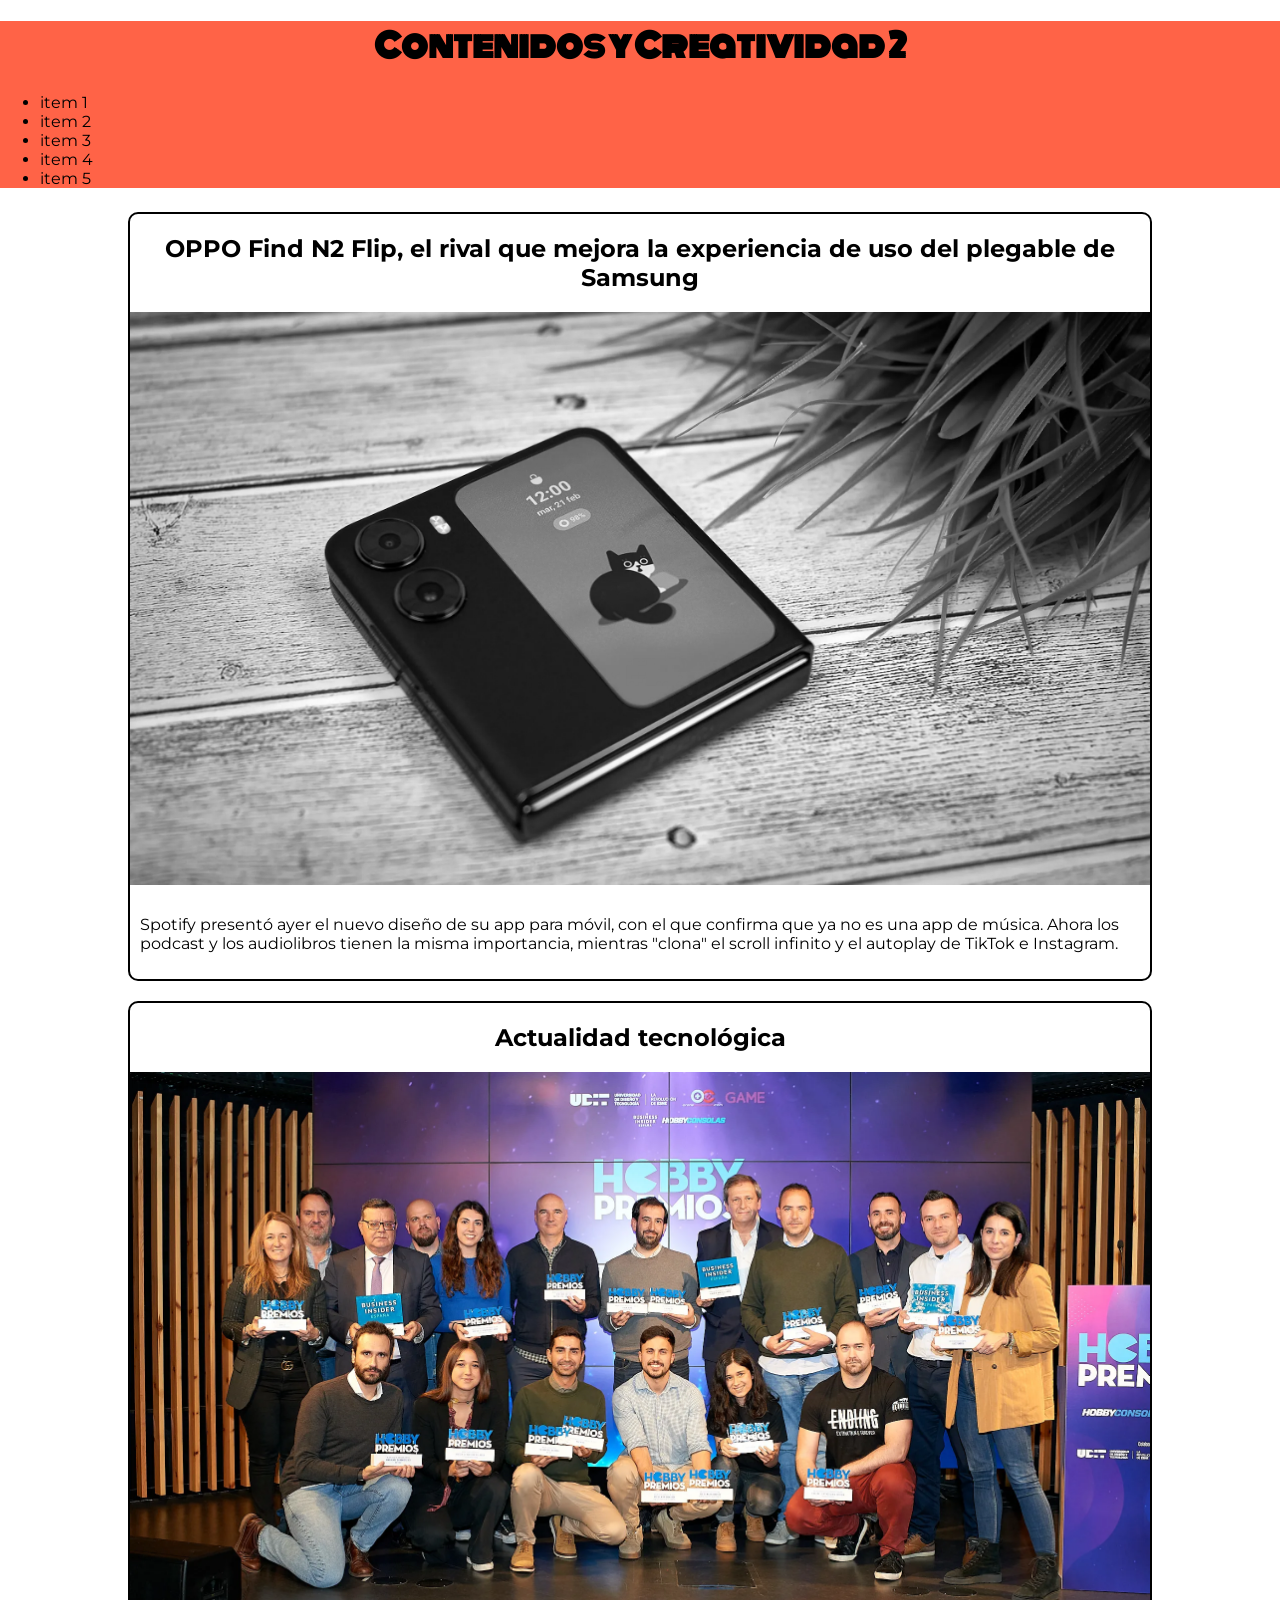
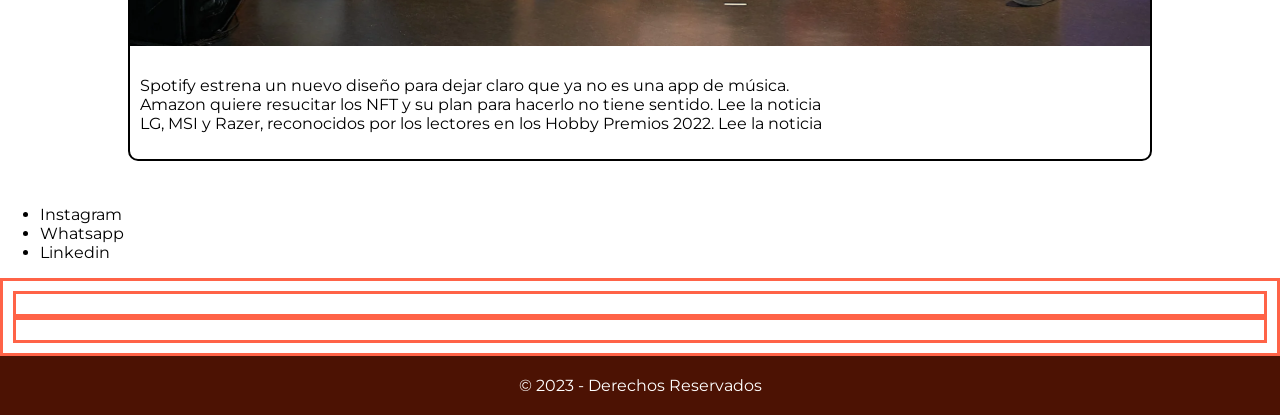
<file: 00_pruebas/index.html>
<!DOCTYPE html>
<html lang="es">
<head>
    <meta charset="UTF-8">
    <meta name="viewport" content="width=device-width, initial-scale=1.0">
    <title>Pruebas en HTML/CSS</title>
    
    <link rel="stylesheet" href="css/styles.css">
    
    <!-- Favicon -->
    <link rel="shortcut icon" href="img/favicon.png">

</head>
<body>
    
    <header class="header">
        <div class="logo">
            <h1>Contenidos y Creatividad 2</h1>
        </div>
        <nav class="navBar">
            <ul>
                <li>item 1</li>
                <li>item 2</li>
                <li>item 3</li>
                <li>item 4</li>
                <li>item 5</li>
            </ul>
        </nav>
    </header>

    <section id="mainContent">

        <div class="newsContent">
            <div class="news">
                <div class="news-title">
                    <h2>OPPO Find N2 Flip, el rival que mejora la experiencia de uso del plegable de Samsung</h2>
                </div>
                <div class="news-image">
                    <img id="img1" src="img/news1.jpg" alt="">
                </div>
                <div class="news-text">
                    <p>
                        Spotify presentó ayer el nuevo diseño de su app para móvil, con el que confirma que ya no es una app de música. Ahora los podcast y los audiolibros tienen la misma importancia, mientras "clona" el scroll infinito y el autoplay de TikTok e Instagram.
                    </p>
                </div>
            </div>
            <div class="news">
                <div class="news-title">
                    <h2>Actualidad tecnológica</h2>
                </div>
                <div class="news-image">
                    <img src="img/news2.jpg" alt="">
                </div>
                <div class="news-text">
                    <p>
                        Spotify estrena un nuevo diseño para dejar claro que ya no es una app de música. <br> Amazon quiere resucitar los NFT y su plan para hacerlo no tiene sentido. Lee la noticia <br>LG, MSI y Razer, reconocidos por los lectores en los Hobby Premios 2022. Lee la noticia
                    </p>
                </div>
            </div>
        </div>        
    </section>

    <section id="contacto">
        <div class="datos">

            <!-- ul.nombre>li*4>a -->
            <ul>
                <li><a href=""></a>Instagram</li>
                <li><a href=""></a>Whatsapp</li>
                <li><a href=""></a>Linkedin</li>
            </ul>
        </div>
    </section>

    <section id="pruebas">
        <div class="padre">
            <div class="hijos"></div>
            <div class="hijos"></div>
        </div>
    </section>

    <footer id="footer">
        <div class="copyright">
            <span>
                &copy; 2023 - Derechos Reservados
            </span>
        </div>
    </footer>



</body>
</html>
</file>
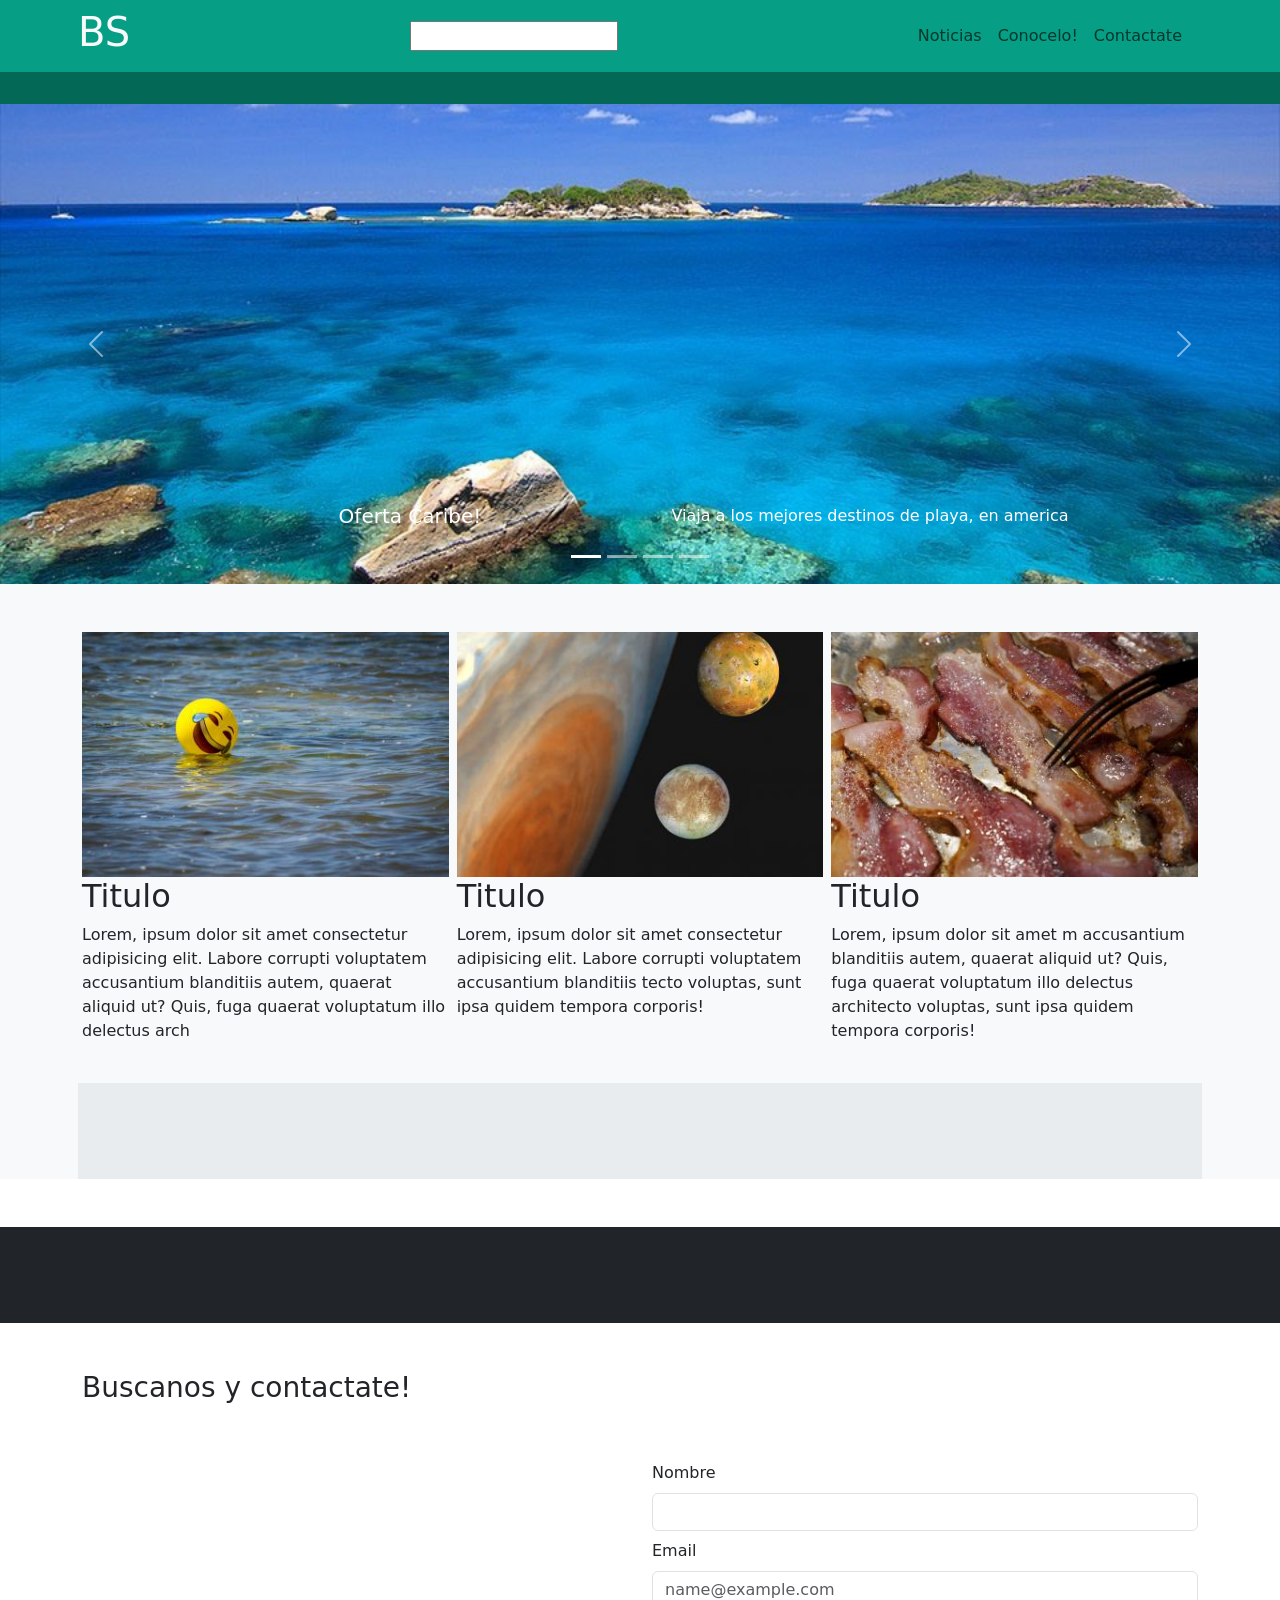
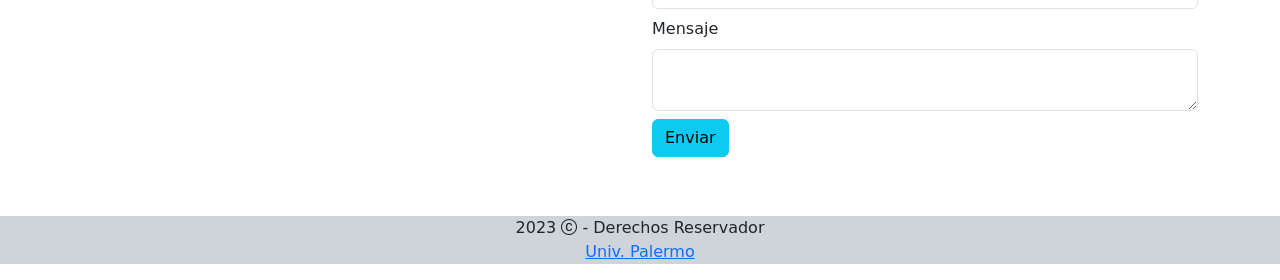
<file: 07_Bootstrap_Componentes/index.html>
<!DOCTYPE html>
<html lang="es">
<head>
    <meta charset="UTF-8">
    <meta name="viewport" content="width=device-width, initial-scale=1.0">
    <title>Bootstrap</title>

    <link href="https://cdn.jsdelivr.net/npm/bootstrap@5.3.0/dist/css/bootstrap.min.css" rel="stylesheet" integrity="sha384-9ndCyUaIbzAi2FUVXJi0CjmCapSmO7SnpJef0486qhLnuZ2cdeRhO02iuK6FUUVM" crossorigin="anonymous">
    <!-- Bootstrap Icons -->
    <link rel="stylesheet" href="https://cdn.jsdelivr.net/npm/bootstrap-icons@1.10.5/font/bootstrap-icons.css">

    <link rel="stylesheet" href="css/styles.css">

</head>
<body>

    <header class="container-fluid color1">
        <div class="container p-2 d-flex flex-wrap justify-content-between align-items-center">
            <div class="logo">
                <h1 class="text-light">
                    BS
                </h1>
            </div>
            <div class="search">
                <form action="" method="post">
                    <input type="search" name="" id="">
                </form>
            </div>
            <!-- Navbar -->
            <nav class="navbar navbar-expand-xl">
                
                <div class="container-fluid">

                  <!--
                    Navbar Brand / Logo
                    <a class="navbar-brand" href="#">Navbar</a> -->

                    <!-- BOTON DEL MENU -->
                  <button class="navbar-toggler" type="button" data-bs-toggle="collapse" data-bs-target="#mainNav" aria-controls="mainNav" aria-expanded="false" aria-label="Toggle navigation">
                    <!-- <span>Menu</span> -->
                    <i class="bi bi-list"></i>
                  </button>

                  <!-- Contenido del menu -->
                  <div class="collapse navbar-collapse" id="mainNav">
                    <!-- ul>li>a -->
                    <ul class="navbar-nav">
                      <li class="nav-item">
                        <a class="nav-link"  href="#">Noticias</a>
                      </li>
                      <li class="nav-item">
                        <a class="nav-link"  href="#">Conocelo!</a>
                      </li>
                      <li class="nav-item">
                        <a class="nav-link"  href="#contacto">Contactate</a>
                      </li>
                    </ul>
                  </div>
                </div>
              </nav>
        </div>
    </header>
    <div class="subheader container-fluid color2 p-3"></div>

    <!-- Componente Carousel -->
    <div class="slider color3 mb-5 d-none d-sm-block">

        <div id="carouselExampleCaptions" class="carousel slide">

            <!-- Indicators -->
            <div class="carousel-indicators">
              <button type="button" data-bs-target="#carouselExampleCaptions" data-bs-slide-to="0" class="active" aria-current="true" aria-label="Slide 1"></button>
              <button type="button" data-bs-target="#carouselExampleCaptions" data-bs-slide-to="1" aria-label="Slide 2"></button>
              <button type="button" data-bs-target="#carouselExampleCaptions" data-bs-slide-to="2" aria-label="Slide 3"></button>

              <button type="button" data-bs-target="#carouselExampleCaptions" data-bs-slide-to="3" aria-label="Slide 4"></button>
            </div>

            <!-- Contenido del carousel -->
            <div class="carousel-inner">
              
                <div class="carousel-item active">
                    <img src="img/slide1.jpg" class="d-block w-100" alt="...">
                    <div class="carousel-caption d-none d-md-block">
                        <div class="row">
                            <div class="col-6"><h5>Oferta Caribe!</h5></div>
                            <div class="col-6"><p>Viaja a los mejores destinos de playa, en america</p></div>
                        </div>
                </div>
              </div>
              <div class="carousel-item">
                <img src="img/slide2.jpg" class="d-block w-100" alt="Slide 2">
              </div>
              <div class="carousel-item">
                <img src="img/slide3.jpg" class="d-block w-100" alt="...">
              </div>
              <div class="carousel-item">
                <img src="img/slide4.jpg" class="d-block w-100" alt="">
              </div>

            </div>
            <button class="carousel-control-prev" type="button" data-bs-target="#carouselExampleCaptions" data-bs-slide="prev">
              <span class="carousel-control-prev-icon" aria-hidden="true"></span>
              <span class="visually-hidden">Previous</span>
            </button>
            <button class="carousel-control-next" type="button" data-bs-target="#carouselExampleCaptions" data-bs-slide="next">
              <span class="carousel-control-next-icon" aria-hidden="true"></span>
              <span class="visually-hidden">Next</span>
            </button>
          </div>
    </div>

    <!-- section 1 -->
    <section class="container-fluid bg-light">
        <div class="container">

            <div class="row gx-2 gy-5">

                <div class="col-lg-4 col-md-6">
                    <div class="noticia">
                        <div class="noticia-img">
                            <img class="img-fluid" src="img/nota1.jpg" alt="">
                        </div>
                        <div class="noticia-content">
                            <h2>
                                Titulo
                            </h2>
                            <p>Lorem, ipsum dolor sit amet consectetur adipisicing elit. Labore corrupti voluptatem accusantium blanditiis autem, quaerat aliquid ut? Quis, fuga quaerat voluptatum illo delectus arch</p>
                        </div>
                    </div>
                </div>
                <div class="col-lg-4 col-md-6">
                    <div class="noticia">
                        <div class="noticia-img">
                            <img class="img-fluid" src="img/nota2.jpg" alt="">
                        </div>
                        <div class="noticia-content">
                            <h2>
                                Titulo
                            </h2>
                            <p>Lorem, ipsum dolor sit amet consectetur adipisicing elit. Labore corrupti voluptatem accusantium blanditiis tecto voluptas, sunt ipsa quidem tempora corporis!</p>
                        </div>
                    </div>

                </div>
                <div class="col-lg-4 col-md-6">
                    <div class="noticia">
                        <div class="noticia-img">
                            <img class="img-fluid" src="img/nota3.jpg" alt="">
                        </div>
                        <div class="noticia-content">
                            <h2>
                                Titulo
                            </h2>
                            <p>Lorem, ipsum dolor sit amet m accusantium blanditiis autem, quaerat aliquid ut? Quis, fuga quaerat voluptatum illo delectus architecto voluptas, sunt ipsa quidem tempora corporis!</p>
                        </div>
                    </div>

                </div>
                <div class="col-12 bg-body-secondary p-5 mt-4">
                    <!-- banner -->
                </div>
            </div>
        </div>
    </section>

    <section id="info" class="container-fluid mt-5
     bg-dark">
        <div class="container p-5">

        </div>
    </section>

<!-- Contacto -->
<section id="contacto" class="container-fluid">
    <div class="container">
        <div class="title pt-5">
            <h3>Buscanos y contactate!</h3>

        </div>
        <div class="row py-5">
            <div class="col-md-6">
                <iframe src="https://www.google.com/maps/embed?pb=!1m18!1m12!1m3!1d2390.3792072447955!2d-58.41582366620513!3d-34.59733049409864!2m3!1f0!2f0!3f0!3m2!1i1024!2i768!4f13.1!3m3!1m2!1s0x95bcca87aa474381%3A0xf00016ac3bc3fbe3!2sUniversidad%20de%20Palermo!5e0!3m2!1ses!2sar!4v1686833875501!5m2!1ses!2sar" width="100%" height="300" style="border:0;" allowfullscreen="" loading="lazy" referrerpolicy="no-referrer-when-downgrade"></iframe>
            </div>
            <div class="col-md-6">
                <form action="mailto:mail@mail.com" method="POST" class="needs-validation" novalidate>
                    <div class="mb-2">
                        <label for="campoNombre" class="form-label">Nombre </label>
                        <input type="text" class="form-control" id="campoNombre" required>
                        <span class="invalid-feedback">
                            Debes completar el nombre
                        </span>
                        <span class="valid-feedback">
                            Correcto!
                        </span>
                    </div>
                    <div class="mb-2">
                        <label for="campoEmail" class="form-label">Email </label>
                        <input type="email" class="form-control" id="campoEmail" placeholder="name@example.com" required>
                        <span class="invalid-feedback">
                            Debes completar el email (name@example.com)
                        </span>
                    </div>
                    <div class="mb-2">
                        <label for="campoMensaje" class="form-label">Mensaje</label>
                        <textarea class="form-control" id="campoMensaje" required></textarea>
                        <span class="invalid-feedback">
                            Debes completar un mensaje
                        </span>
                    </div>
                    <input type="submit" value="Enviar" class="btn btn-info">

                </form>
            </div>
        </div>
    </div>

</section>



    <footer class="container-fluid bg-dark-subtle">

        <div class="copyright text-center">
            <p>
                2023 <i class="bi bi-c-circle"></i> - Derechos Reservador <br>
                <a href="">Univ. Palermo</a>
            </p>
        </div>

    </footer>

    <!-- Bootstrap JS -->
    <script src="https://cdn.jsdelivr.net/npm/bootstrap@5.3.0/dist/js/bootstrap.bundle.min.js" integrity="sha384-geWF76RCwLtnZ8qwWowPQNguL3RmwHVBC9FhGdlKrxdiJJigb/j/68SIy3Te4Bkz" crossorigin="anonymous"></script>

    <!-- validacion JS -->
    <script src="js/validation.js"></script>

</body>
</html>
</file>
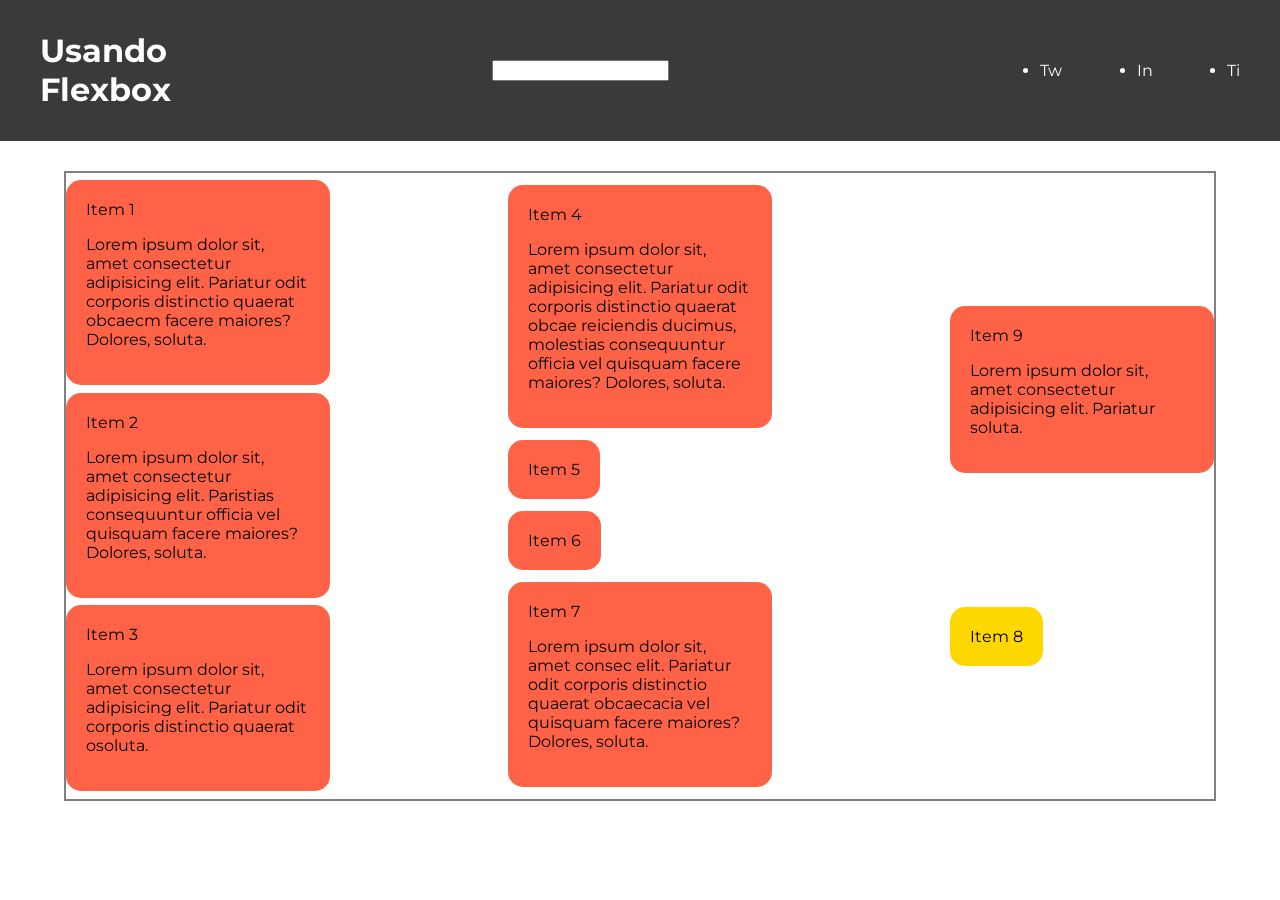
<file: 03_Flex/pruebas/index.html>
<!DOCTYPE html>
<html lang="es">
<head>
    <meta charset="UTF-8">
    <meta name="viewport" content="width=device-width, initial-scale=1.0">
    <title>FlexBox</title>
    <link rel="stylesheet" href="css/styles.css">
</head>
<body>

    <header class="header">
        <div class="title">
            <h1>Usando Flexbox</h1>
        </div>

        <div class="search">
            <form action="" method="post">
                <input type="search" name="" id="">
            </form>
        </div>

        <nav class="navbar">
            <ul>
                <li><a href=""></a>Tw</li>
                <li><a href=""></a>In</li>
                <li><a href=""></a>Ti</li>
            </ul>
        </nav>
    </header>

    <section id="info1">
        
        <div class="container">
            <div class="item item-1">Item 1
                <p>Lorem ipsum dolor sit, amet consectetur adipisicing elit. Pariatur odit corporis distinctio quaerat obcaecm facere maiores? Dolores, soluta.</p>
            </div>
            <div class="item">Item 2<p>Lorem ipsum dolor sit, amet consectetur adipisicing elit. Paristias consequuntur officia vel quisquam facere maiores? Dolores, soluta.</p></div>
            <div class="item">Item 3<p>Lorem ipsum dolor sit, amet consectetur adipisicing elit. Pariatur odit corporis distinctio quaerat osoluta.</p></div>
            <div class="item">Item 4<p>Lorem ipsum dolor sit, amet consectetur adipisicing elit. Pariatur odit corporis distinctio quaerat obcae reiciendis ducimus, molestias consequuntur officia vel quisquam facere maiores? Dolores, soluta.</p></div>
            <div class="item">Item 5</div>
            <div class="item">Item 6</div>
            <div class="item">Item 7<p>Lorem ipsum dolor sit, amet consec elit. Pariatur odit corporis distinctio quaerat obcaecacia vel quisquam facere maiores? Dolores, soluta.</p></div>
            <div class="item">Item 8</div>
            <div class="item">Item 9<p>Lorem ipsum dolor sit, amet consectetur adipisicing elit. Pariatur soluta.</p></div>

        </div>


    </section>



</body>
</html>
</file>
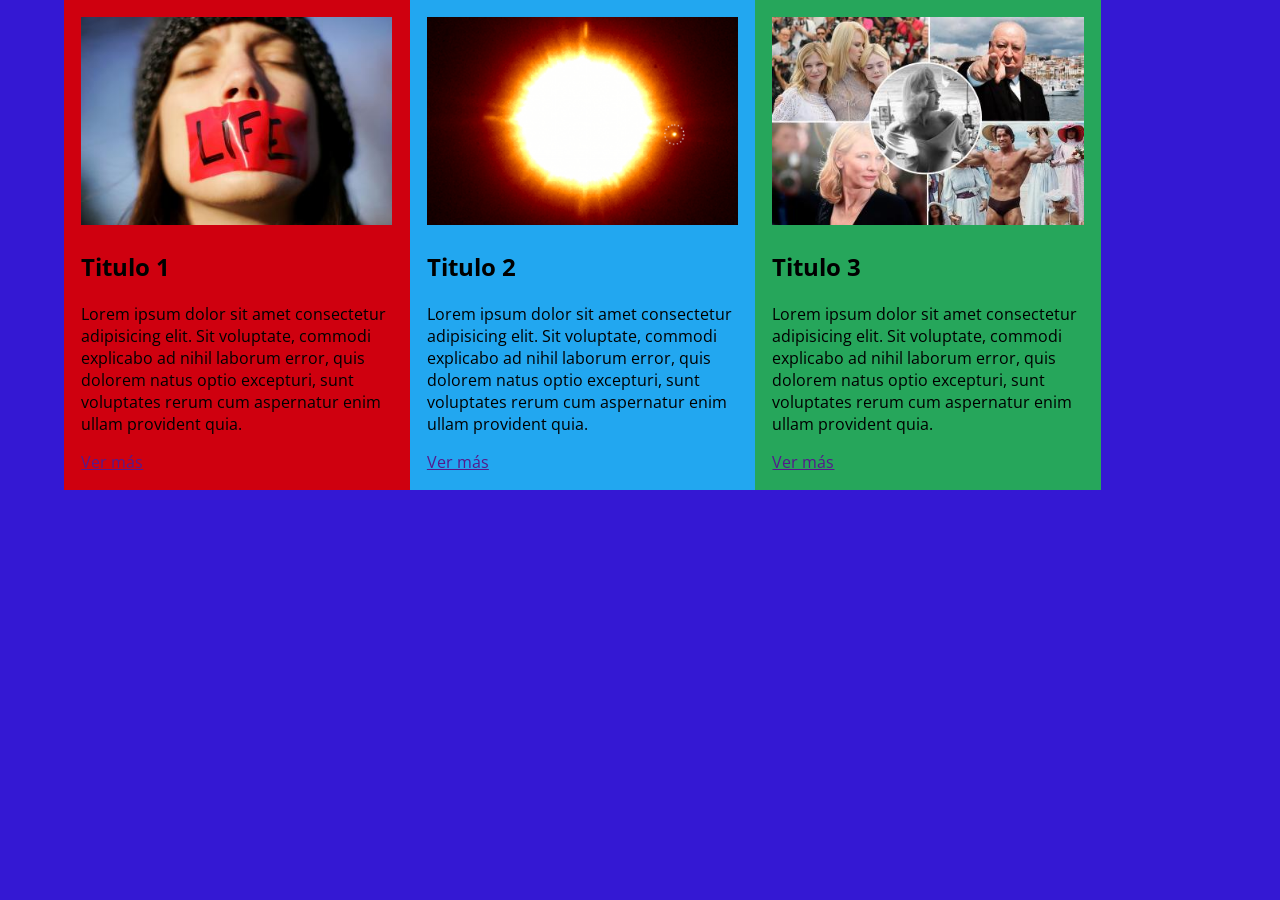
<file: 04_responsive/pruebas/index.html>
<!DOCTYPE html>
<html lang="es">
	<head>
		<meta charset="utf-8" />
        <meta name="viewport" content="width=device-width, initial-scale=1.0, user-scalable=no">
		<title>Responsive Design</title>
		
		<!-- Libreria de normalizacion de css / soporte full en todos los navegadores-->
		<link rel="stylesheet" type="text/css" href="https://necolas.github.io/normalize.css/8.0.0/normalize.css">

		<link rel="stylesheet" type="text/css" href="estilos.css" />
	</head>
	<body>

		<section id="contenedor">
			<article class="primero">
				<div class="img">
					<img src="img/img1.jpg" alt="">
				</div>
				<div class="textos">
					<h2>Titulo 1</h2>
					<p>Lorem ipsum dolor sit amet consectetur adipisicing elit. Sit voluptate, commodi explicabo ad nihil laborum error, quis dolorem natus optio excepturi, sunt voluptates rerum cum aspernatur enim ullam provident quia.</p>
					<a href="" class="btn">Ver más</a>
				</div>
			</article>
			<article class="segundo">
				<div class="img">
					<img src="img/img2.png" alt="">
				</div>
				<div class="textos">
					<h2>Titulo 2</h2>
					<p>Lorem ipsum dolor sit amet consectetur adipisicing elit. Sit voluptate, commodi explicabo ad nihil laborum error, quis dolorem natus optio excepturi, sunt voluptates rerum cum aspernatur enim ullam provident quia.</p>
					<a href="" class="btn">Ver más</a>
				</div>
			</article>
			<article class="tercero">
				<div class="img">
					<img src="img/img3.jpg" alt="">
				</div>
				<div class="textos">
					<h2>Titulo 3</h2>
					<p>Lorem ipsum dolor sit amet consectetur adipisicing elit. Sit voluptate, commodi explicabo ad nihil laborum error, quis dolorem natus optio excepturi, sunt voluptates rerum cum aspernatur enim ullam provident quia.</p>
					<a href="" class="btn">Ver más</a>
				</div>
			</article>
		</section>




	</body>
</html>
</file>
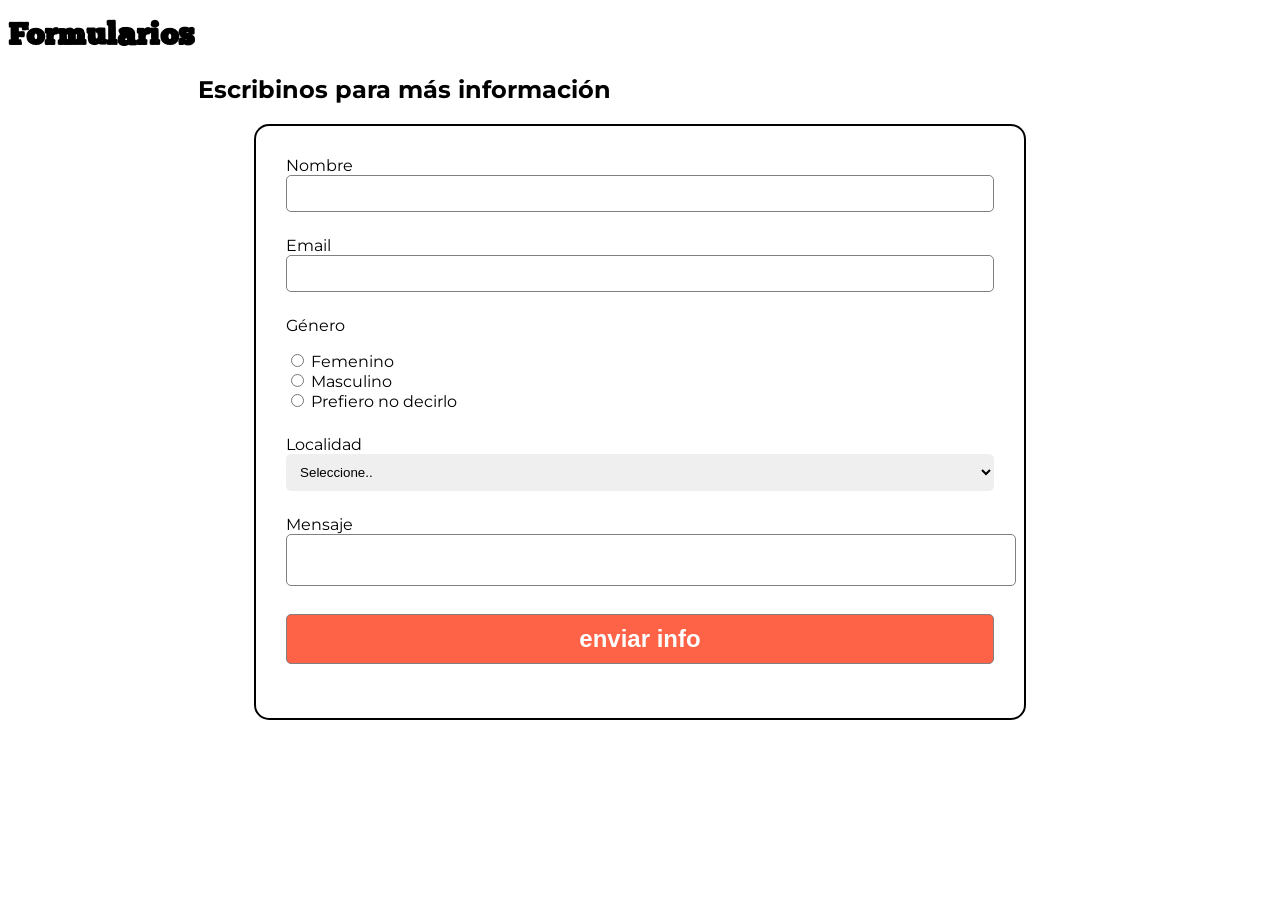
<file: 02_forms/forms.html>
<!DOCTYPE html>
<html lang="es">
<head>
    <meta charset="UTF-8">
    <meta name="viewport" content="width=device-width, initial-scale=1.0">
    <title>Formularios</title>

    <!-- Metatags (description - keywords) -  mejora la indexacion del contenido en Google SEO -->

    <link rel="stylesheet" href="css/styles.css">

</head>
<body>
    
    <header id="header">
        <h1>Formularios</h1>
    </header>

    <section id="form1">

        <div class="title">
            <h2>Escribinos para más información</h2>
        </div>

        <!-- <form action="mailto:tumail@gmail.com" method="post"> -->
        <form id="formData" action="respuesta.html">
           
            <div class="textlabel">
                <label >
                    <span >
                        Nombre
                    </span> 
                    
                    <input type="text" name="nombre" required>
                </label>
            </div>
            
            <div>
                <!-- accesibilidad -->
                <label>
                    <span>Email</span>
                    <input type="email" name="email" required>
                </label>
            </div>

            <div>
                <p>Género</p>

                <label>
                    <input type="radio" name="genero" value="f" >
                    <span>Femenino</span>
                </label>
                <br>
                <label>
                    <input type="radio" name="genero" value="m" >
                    <span>Masculino</span>
                </label>
                <br>
                <label>
                    <input type="radio" name="genero" value="false" >
                    <span>Prefiero no decirlo</span>
                </label>
            </div>

            <div>
                <label for="campoLocalidad">
                    <span>
                        Localidad
                    </span>
                    <select name="localidad" id="campoLocalidad">
                        <option>Seleccione..</option>
                        <option>Breslavia</option>
                        <option>Buenos Aires</option>
                        <option>Monte Grande</option>
                        <option>Santiago de Chile</option>
                        <option>Tegucigalpa</option>
                    </select>
                </label>
            </div>

            <div>
                <label for="campoMensaje">
                    <span>Mensaje</span>
                </label>
                <textarea name="mensaje" id="campoMensaje" required></textarea>
                <label for=""></label>
            </div>

            <div>
                <input type="submit" value="enviar info">
            </div>

                    

            


            <!-- nombre, email, genero, localidad, mensaje -->
            
        </form>

    </section>


</body>
</html>
</file>
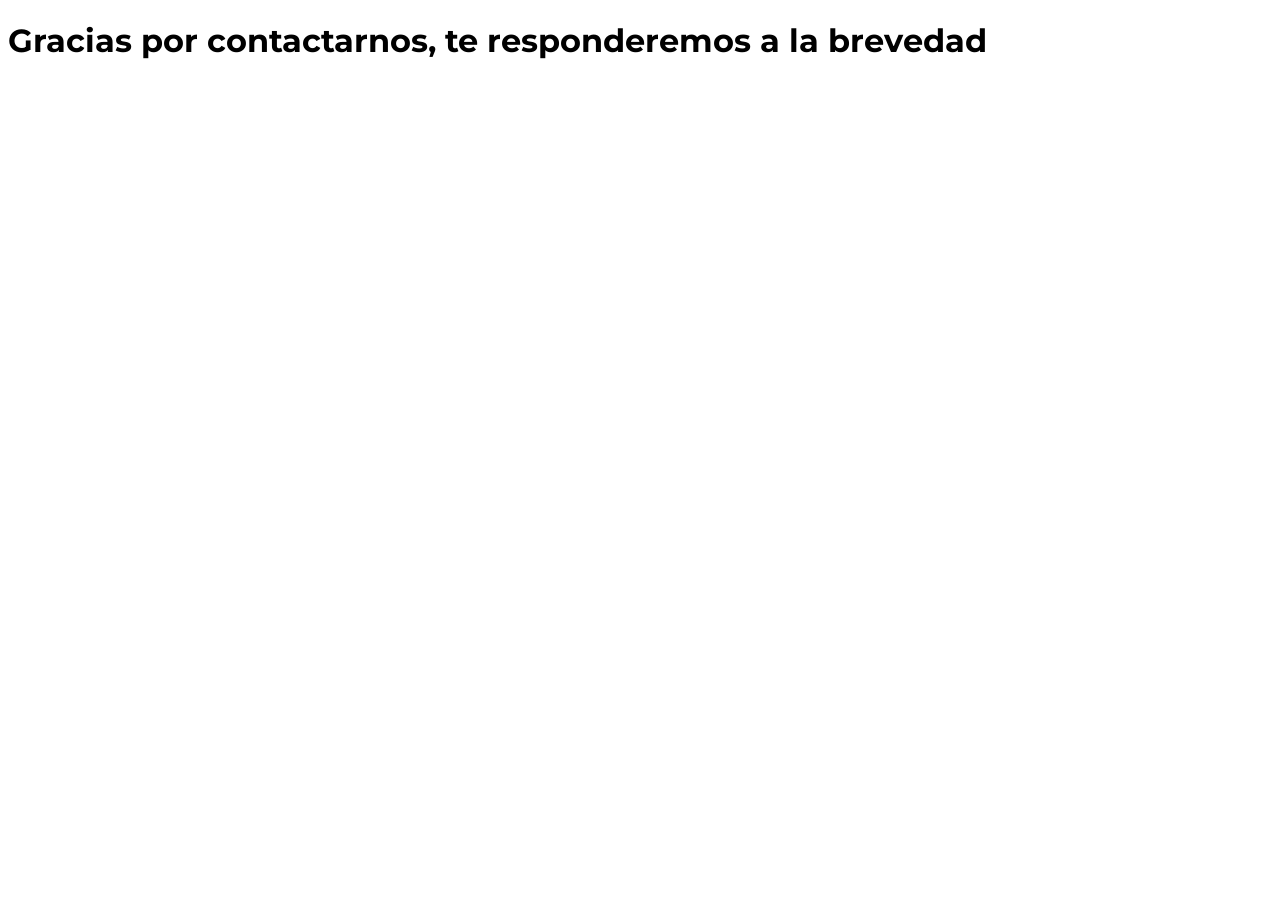
<file: 02_forms/respuesta.html>
<!DOCTYPE html>
<html lang="es">
<head>
    <meta charset="UTF-8">
    <meta name="viewport" content="width=device-width, initial-scale=1.0">
    <title>Gracias por escribirnos</title>
    <link rel="stylesheet" href="css/styles.css">
</head>
<body>
    
    <div class="gracias">
        <h1>
            Gracias por contactarnos, te responderemos a la brevedad
        </h1>
    </div>

</body>
</html>
</file>
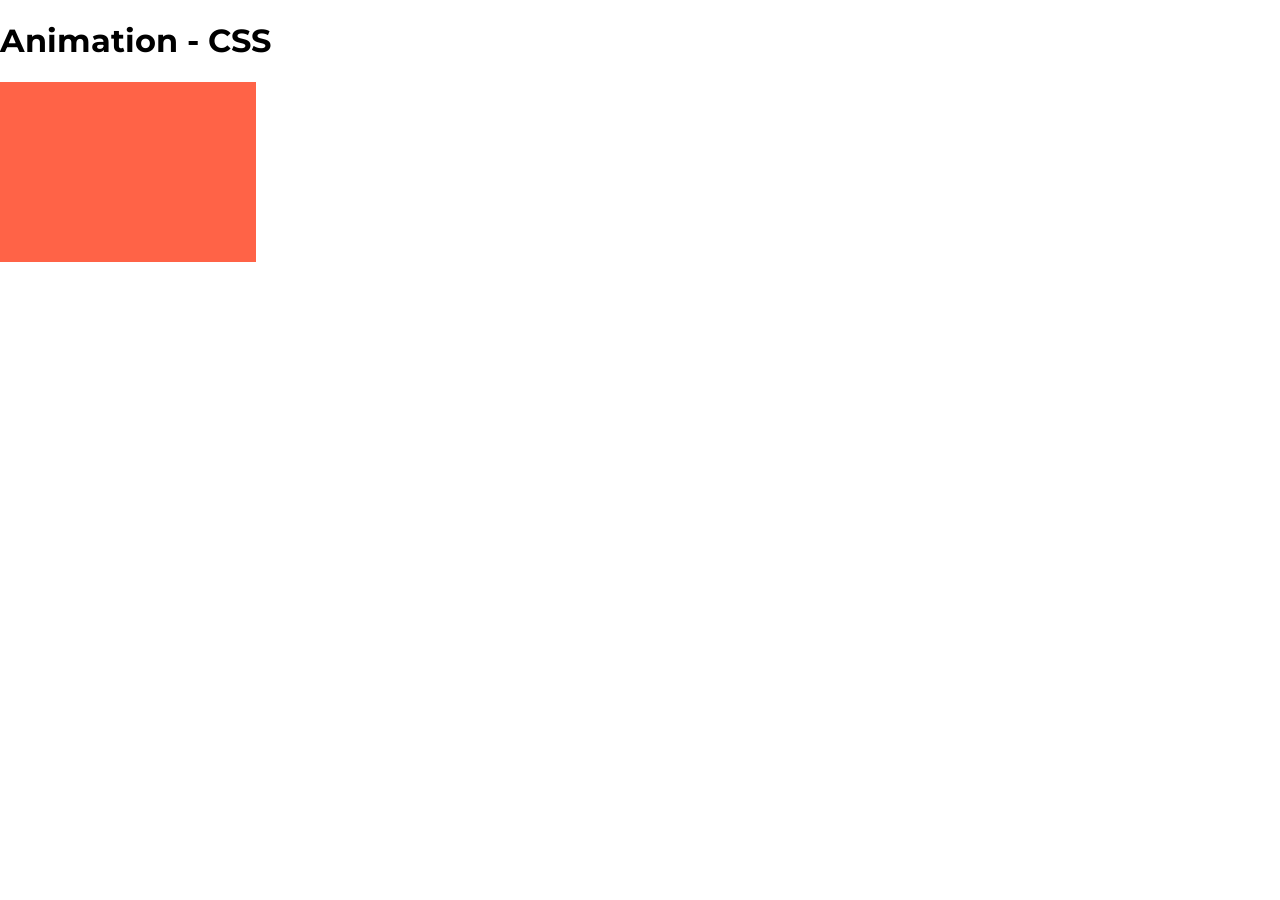
<file: 05_animacionCSS/animaciones/animation.html>
<!DOCTYPE html>
<html lang="es">
<head>
    <meta charset="UTF-8">
    <meta name="viewport" content="width=device-width, initial-scale=1.0">
    <title>Animation CSS </title>
    <link rel="stylesheet" href="styles.css">
</head>
<body>
    
    <header class="header">
        <h1>
            Animation - CSS
        </h1>
    </header>

    <section id="transition1">

        <div class="quad quad1"></div>
        <div class="quad quad2"></div>

    </section>

    


</body>
</html>
</file>
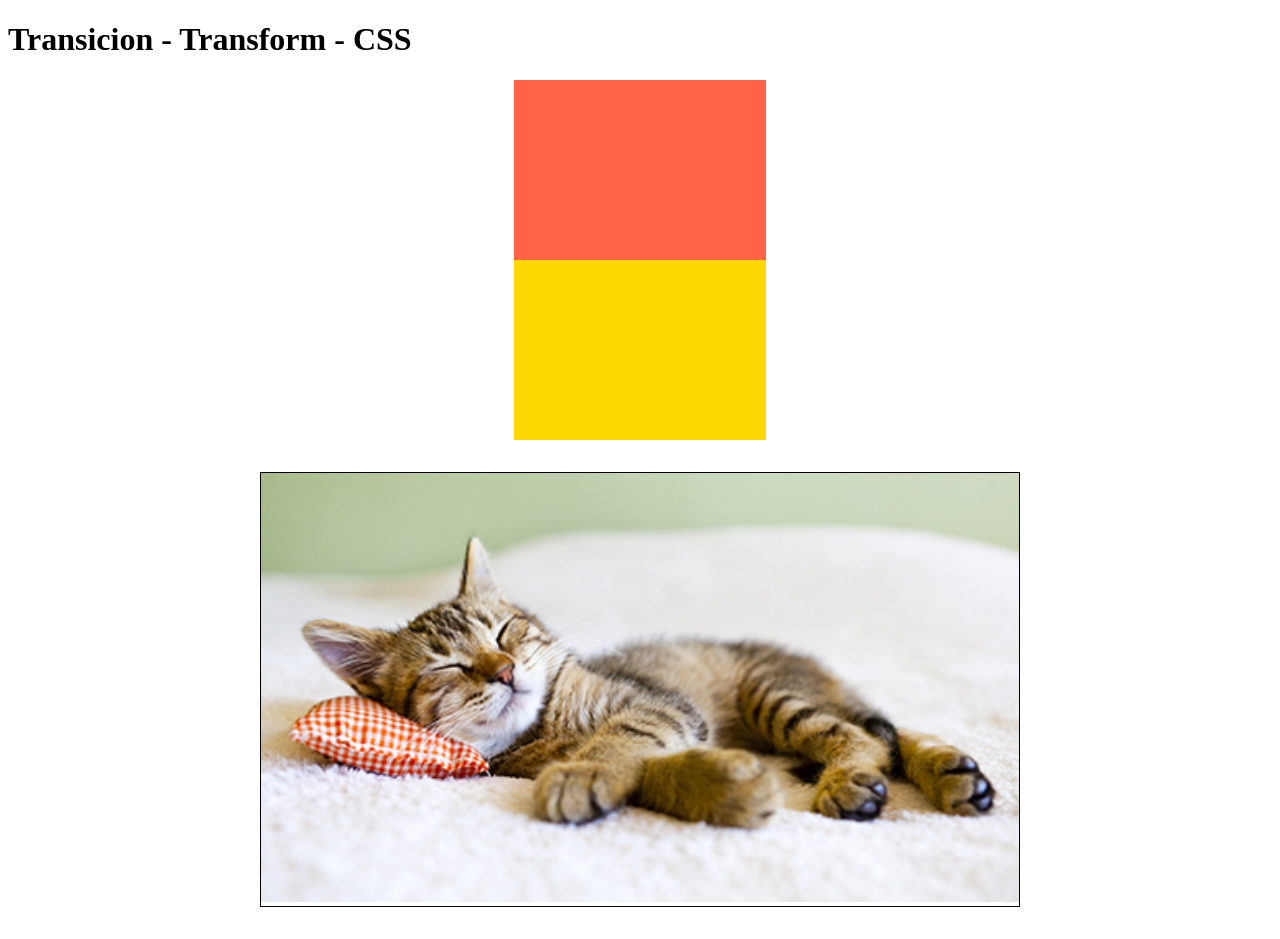
<file: 05_animacionCSS/pruebas/transition-transform.html>
<!DOCTYPE html>
<html lang="es">
<head>
    <meta charset="UTF-8">
    <meta name="viewport" content="width=device-width, initial-scale=1.0">
    <title>Transition CSS </title>
    <link rel="stylesheet" href="styles.css">
</head>
<body>
    
    <header class="header">
        <h1>
            Transicion - Transform - CSS
        </h1>
    </header>

    <section id="transition1">

        <div class="quad quad1"></div>
        <div class="quad quad2"></div>

    </section>

    <section id="gatito">
        <div class="image">
            <img src="gatito.jpg" alt="">
        </div>
    </section>


</body>
</html>
</file>
<file: 00_pruebas/css/styles.css>
/* 
Sintaxis
lenguaje de estilos, que complementa a HTML
NO SE USA PARA EL CONTENIDO

Selector
nombre {
    propiedad:valor;
}

.clase{}
#id{}
etiqueta{}

*{}
@media 


*/
@import url('https://fonts.googleapis.com/css2?family=Monoton&family=Montserrat:ital,wght@0,100;0,400;0,700;0,900;1,400;1,700;1,900&display=swap');

html{
    font-family: 'Montserrat';
}
body{
    padding:0;
    margin: 0;
}

.header{
    background-color: tomato;
}
.logo>h1{
    /* font-weight: 400; */
    font-size: 32px;
    font-family: 'Monoton';
    text-align: center;
    /* margin-top:0; */
}
#mainContent{
    width: 80%;
    margin: 0 auto;
    padding: 0.5em;
}

#img1{
    filter:grayscale(1);
}

.news-image>img{
    width: 100%;
}
.news-title>h2{
    text-align: center;
}
.news{
    border:2px solid black;
    border-radius: 10px;
    margin-bottom: 20px;
}.news-text>p{
    padding: 10px;
}


/* pruebas */

.madre{width: 60%;}
.hijos{}
.padre,.hijos{border:3px solid tomato; padding:10px;}

#footer{
    padding: 20px;
    background-color: rgb(76, 18, 3);
    text-align: center;
    color:white;}
</file>
<file: 07_Bootstrap_Componentes/css/styles.css>
.color1{
    background: rgb(6, 158, 132);
}
.color2{
    background: rgb(4, 104, 87);
}
.color3{
    background: rgb(74, 19, 184);
}

.slider{
    
}
</file>
<file: 03_Flex/pruebas/css/styles.css>
@import url('https://fonts.googleapis.com/css2?family=Monoton&family=Montserrat:ital,wght@0,100;0,400;0,700;0,900;1,400;1,700;1,900&display=swap');

html{
    font-family: 'Montserrat';
}
body{
    /* reset */
    margin: 0;
    padding: 0;
}
*{
    box-sizing:border-box;
}

/* Flex Container - Padre */
.container{
    width: 90%;
    margin: 0 auto;
    display: flex;
    flex-direction: column;
    flex-wrap: wrap;
    justify-content: space-evenly;
    align-items: start;
    align-content: space-between;
    border: 2px gray solid;
    height: 70vh; /* vh = viewport height*/
}

/* Flex Items */
.item{
    background: tomato;
    padding: 20px;
    border-radius: 15px;
    /* content-box = width + padding-left + padding-right + border */
    max-width: 23%;
    /* height: 30%; */
    order: 0;
    
    /* width: calc(50% - 30px); */

}
.container>.item:nth-child(8){
    background: gold;
    order: 1;
}
.container>.item:nth-child(3){
    align-self: flex-start ;
}

.header{
    display: flex;
    padding: 10px 40px;
    background: rgb(58, 58, 58);
    color: white;
    margin-bottom: 30px;
    justify-content: space-between;
    align-items: center;
}
    .title{
        width: 10%;
    }
    .search{
        
    }
    .navbar{
        width: 20%;
    }
    .navbar>ul{
        display: flex;
        justify-content: space-between;
    }
</file>
<file: 04_responsive/pruebas/estilos.css>
@import url('https://fonts.googleapis.com/css?family=Montserrat|Open+Sans');

*{
	box-sizing: border-box;
}
html{
	font-size: 16px ;
	font-family: "Open Sans";
}

body{
	margin: 0;
	padding: 0;
}
#contenedor{
	width: 90%;
	margin: 0 auto;
	display: flex;
}
.primero{
	background: rgb(207,0,15);
	width: 30%;
	padding: 1.5%;	
}
.segundo{
	background: rgb(34,167,240);
	width: 30%;
	padding: 1.5%;
}
.tercero{
	background: rgb(38,166,91);
	width: 30%;
	padding: 1.5%;
}
article img{width: 100%}


/* Media Queries */

/* Disp. Small -> max 600px */
@media screen and (min-width:0px) and (max-width:600px){
	body{
		background: none;
		font-size: 1.5rem;
	}
	#contenedor{
		width: 100%;
		flex-wrap: wrap;
		justify-content: center;
	}	
	.primero,.segundo,.tercero{
		width: 95%;
		margin-bottom: 1em ;
		padding: 0;
		border-radius: 0.25em;
		overflow: hidden;
	}
	.textos{
		padding: 1.5em;
	}
}

/* Disp. Medium -> max 990px */
@media screen and (min-width:601px) and (max-width:990px) {
	body{
		background: tomato;
		font-size: 1.25em;
	}
	#contenedor{
		flex-wrap: wrap;
		justify-content: space-between;
	}
	.primero{
		width: 100%;
		margin-bottom: 20px;
		/* height: 34h; */
		}
		.primero .img{
			height: 34vh;
			overflow-y: hidden;
		}
		.primero .img img{
			position: relative;
			top: -100px;
		}
	.segundo,.tercero{ width: 48%;}

}



/* Disp. Large -> max 1200px */
@media screen and (min-width:991px) and (max-width:1200px){
	body{
			background: palegreen;
		}
	#contenedor{
		width: 95%;
		justify-content: space-between;
	}
}
/* Disp. XLarge -> min 1201px */
@media screen and (min-width:1201px){
	body{
			background: rgb(52, 24, 211);
		}
}
</file>
<file: 02_forms/css/styles.css>
/* Google Fonts */
@import url('https://fonts.googleapis.com/css2?family=Monoton&family=Montserrat:ital,wght@0,100;0,400;0,700;0,900;1,400;1,700;1,900&display=swap');

/* Fuentes locales */
@font-face {
    font-family: 'chunkfive-p' ;
    src: url('../fonts/ChunkFive-Print.otf');
}

@font-face {
    font-family: 'ChunkFive-regular';
    src: url('../fonts/ChunkFive-Regular.otf');
}

html{
    font-family: 'Montserrat';
    box-sizing:border-box;
}

#header h1{
    font-family: 'chunkfive-p';
}

#form1{
    width:70%;
    margin: 0 auto;
}

#formData{
    width:80%;
    padding: 30px;
    border: 2px solid black;
    border-radius: 15px;
    margin: 0 auto;
}

#formData input{
    width:100%;
    padding: 10px;
    border-radius: 5px;
    border:1px solid grey;
    box-sizing:border-box;
}
#formData input[type='radio']{
    width: auto;
}

#formData select{
    width:100%;
    padding: 10px;
    border-radius: 5px;
    border:none
}
#formData textarea{
    width:100%;
    resize: none;
    padding: 10px;
    border-radius: 5px;
    border:1px solid grey;
}
#formData>div{
    margin-bottom: 1.5em;
}
#formData input[type='submit']{
    background: tomato;
    color: white;
    font-weight: bold;
    font-size: 24px;
}
#formData input[type='submit']:hover{
    background: rgb(64, 5, 5);
    color: rgb(228, 117, 97);
    cursor: pointer;
}

/* .textlabel{text-align: right;} */
</file>
<file: 05_animacionCSS/animaciones/styles.css>
@import url('https://fonts.googleapis.com/css?family=Montserrat|Open+Sans');

*{
	box-sizing: border-box;
}
html{
	font-size: 16px ;
    font-family: 'Montserrat';
}
body{
	margin: 0;
	padding: 0;
}

.quad{
    width: 20%;
    height: 20vh;
    
}

.quad1{
    background: tomato;
    animation-name: anim1;
    animation-duration: 2s;
    animation-timing-function: ease-in-out;
    animation-iteration-count: infinite;
    animation-delay: 2s;
    animation-direction: normal;
}
.quad1:hover{
    animation-play-state: paused;
    border-radius: 50%;
}


/* Animaciones */
@keyframes anim1 {
    /* incio */
    0%{
        transform: translateX(0);
        background: gold;
    }
    
    50%{
        transform: translateX(300px);
    }
    /* fin */
    100%{
        transform: translateX(0);
        background: rgb(42, 142, 35);
    }
}
</file>
<file: 05_animacionCSS/pruebas/styles.css>
html{
    font-family: 'Montserrat';
}
.quad{
    width: 20%;
    height: 20vh;
    margin: 0 auto;
}

.quad2{
    background: gold;
    transition: all 0.5s ease 0s;
}
.quad2:hover{
    transform: scale(1.5) rotate(1turn);
    transform-origin: bottom right;
    /* width: 40%;
    height: 40vh; */
    
    transform-origin : 0 100% 0;
    transform:  rotateX(360deg)

}

.quad1{
    background: tomato;
    transition-duration: 0.5s;
    transition-property: all;
    transition-timing-function: ease;
    /* transition-delay: 0s; */
}
.quad1:hover{
    background: steelblue;
    border-radius: 20px;
}
.quad1:active{
    background: steelblue;
    border-radius: 20px;
}

.image{
    margin: 2em auto;
    border: 1px solid black;
    width: 60%;
    overflow: hidden;
}
.image img{
    transition: 0.5s;
    width: 100%;
        }
        .image img:hover{
            transform: scale(1.3) rotate(-5deg);
        }
</file>
